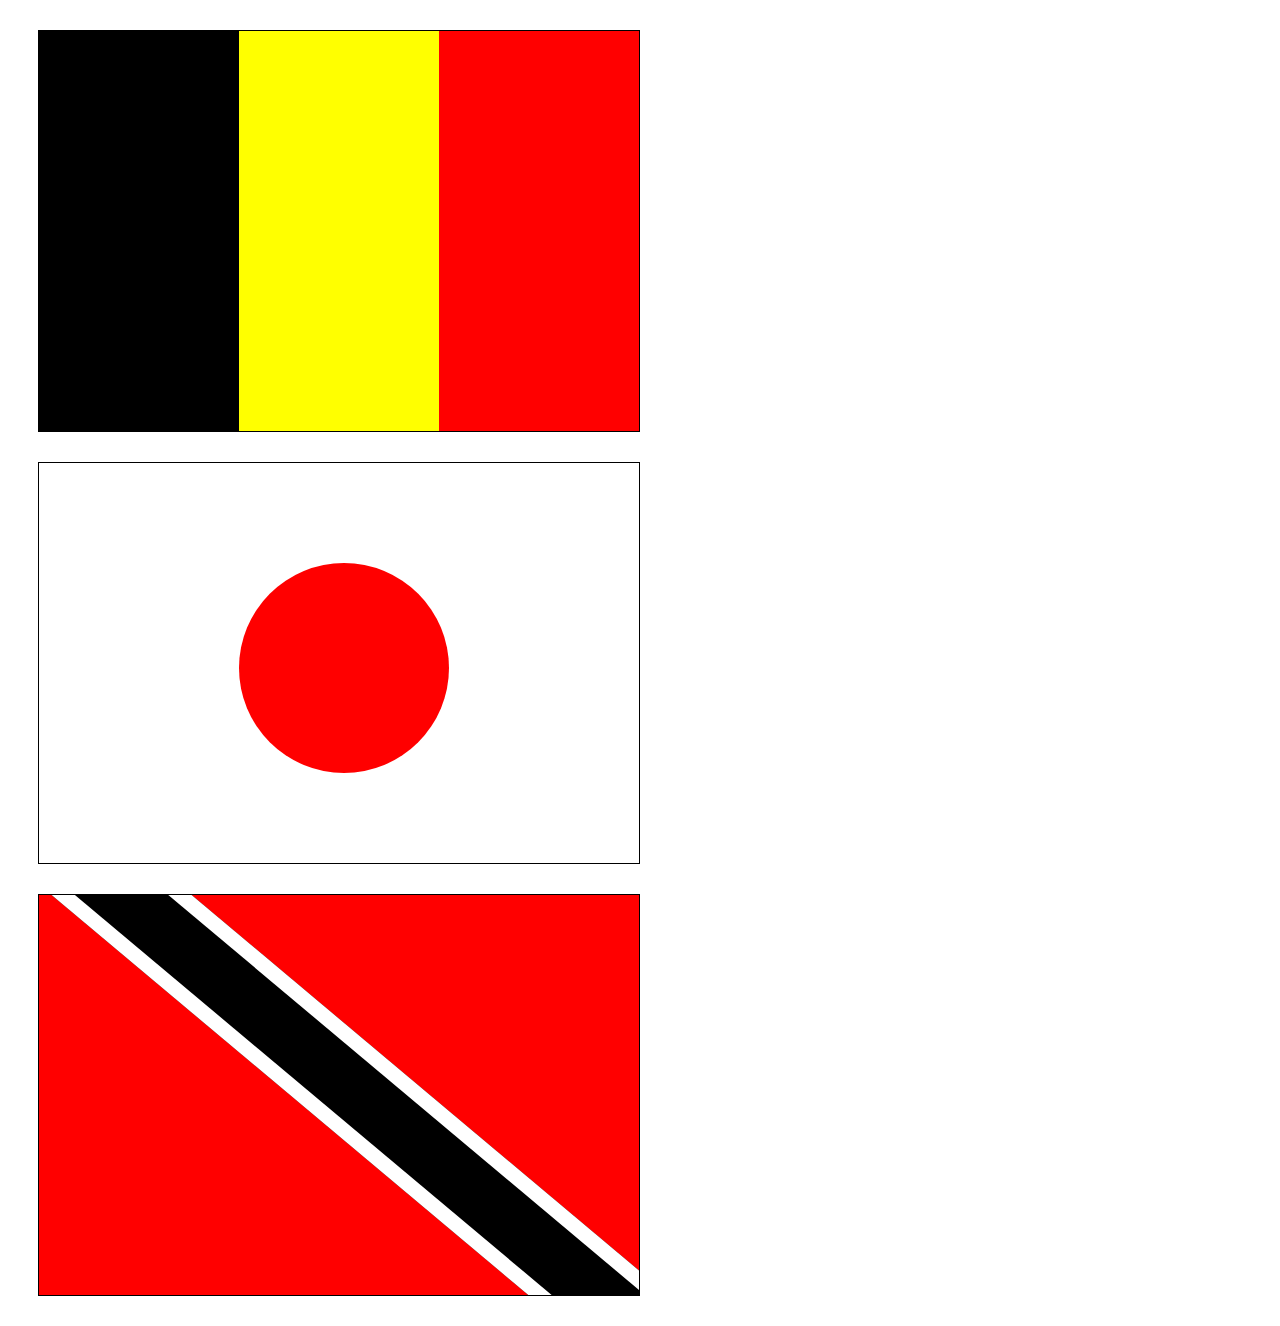
<file: index.html>
<html>
	<head>
		<meta charset="UTF-8">
		<link rel="stylesheet" href="css/flags.css">
		<title>Flags</title>
	</head>

	<body>

			<!-- Flag of Belgium -->
			<div class="flag"> <!-- Outline around the flag -->

				<div class="black"></div>
				<div class="yellow"></div>
				<div class="red"></div>

			</div>

			
			<!-- Flag of Japan -->
			<div class="flag"> <!-- Outline around the flag -->

				<div class="white"></div>
				<div class="circle"></div>
				
			</div>

			<!-- Flag of Trinidad and Tobago -->

			<div class="flag"> <!-- Outline around the flag -->

				<div class="red-rectangle"></div>
                <div class="diagonal"></div>

			</div>
</body>
</html>
</file>
<file: css/flags.css>
.flag {
	margin: 30px;
	width: 600px;
	height: 400px;
	border: 1px solid black;
	position: relative;
	overflow: hidden;
}

/* Flag of Belgium */

.black {
    width: 200px;
	height: 400px;
	background: black;
	float: left;
}

.yellow {
    width: 200px;
	height: 400px;
	background: yellow;
	float: left;
}

.red {
    width: 200px;
	height: 400px;
	background: red;
	float: left;
}

/* Flag of Japan */

.white {
    width: 600px;
	height: 400px;
	background: white;
	position: absolute;
	top: 0px;
	left: 0px;
}

.circle {
	width: 210px;
	height: 210px;
	background: red;
	border-radius: 200px;
	position: absolute;
	left: 200px;
	top: 100px;
}

/* Flag of Trinidad and Tobago */

.red-rectangle {
	width: 600px;
    height: 400px;
    background: red;
    position: absolute;
    top: 0px;
    left: 0px;
}

.diagonal {
	width: 850px;
    height: 60px;
    background: black;
    border-top: 15px solid white;
    border-bottom: 15px solid white;
    position: absolute;
    top: 150px;
    left: -110px;
    transform: rotate(40deg);
}
</file>
